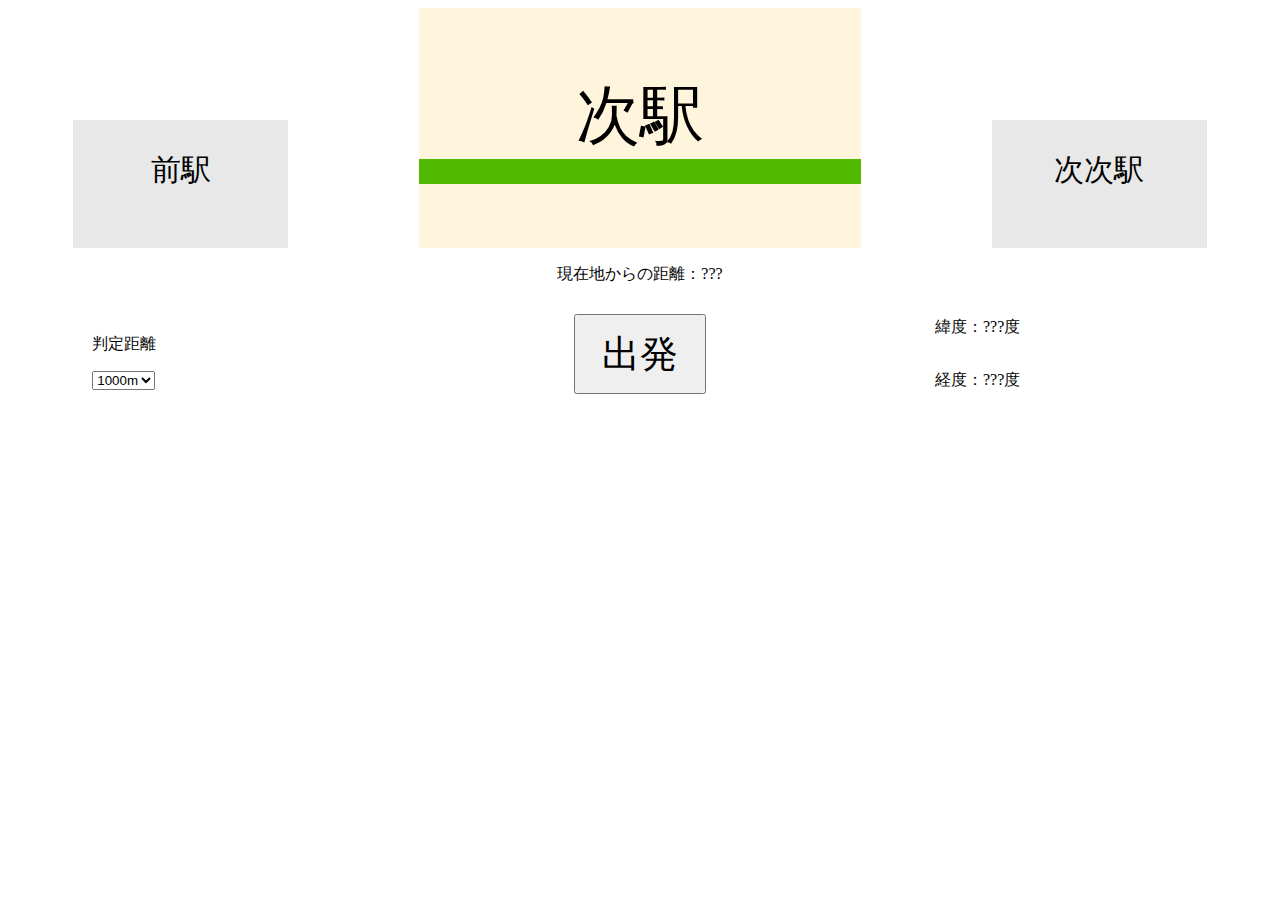
<file: index.html>
<!DOCTYPE html>
<html>
<head>
    <meta charset="UTF-8">
    <title>nextstaitionis</title>
    <link rel="stylesheet" href="style.css">
    <!-- <link rel="stylesheet" href="style.css"> -->
</head>
<body>
    <main>
        <div class="container">
            <div class="station-info">
                <div class="station sub-stations">
                    <p class="prev" id="prev">前駅</p>
                </div>

                <div class="now-wrapper station">
                    <p class="now" id="nearest">次駅</p>
                </div>
                <div class="station sub-stations">
                    <p class="next" id="next">次次駅</p>
                </div>

            </div>
            <div>
                <p class="distance-meter">現在地からの距離：<span id="distance">???</span></p>
            </div>
            
            <div>
                <form  action="">
                    <input id="form" type="text" value="東京" hidden>
                </form>
            </div>
            <div class="info-wrapper">
                <div class="distance-wrapper">
                    <p>判定距離</p>
                    <select name="distance" id="selected_distance">
                        <option value="500">500m</option>
                        <option value="1000" selected>1000m</option>
                        <option value="2000">2000m</option>
                    </select>
                </div>
                <div class="btn-wrapper">
                    <button id="btn" class="btn">
                        出発
                    </button>
                </div>
                <div class="position-info">
                    <p>緯度：<span id="latitude">???</span><span>度</span></p>
                    <p>経度：<span id="longitude">???</span><span>度</span></p>
                </div>
            </div>
            
        </div>
    </main>
    
    <script src="apisample.js"></script>
</body>
</html>
</file>
<file: style.css>
@charset "UTF-8";

.container {
    margin: 0 auto;
    text-align: center;
}

.station-info {
    display: flex;
    justify-content: space-around;
    align-items: flex-end;
}

.station {
    
    margin: 0;
}

.sub-stations {
    font-size: min(3vw, 30px);
    background-color: #E8E8E8;
    height: 10vw;
    width: 17%;
    
}

/* .prev {


} */

.now-wrapper {
    width: 35%;
    background-color: #FFF5DD;
}

.now {
    font-size: 5vw;
    border-bottom: 2vw solid #52BA00;

    
}


/* .next {

} */

.info-wrapper {
    display: flex;
    justify-content: space-around;
    align-items: center;
}

.distance-wrapper {
    display: flex;
    flex-direction: column;
    justify-content: flex-start;
    align-items: flex-start;
    width: 20%;
}
.btn-wrapper {
    width: 20%;
}

.btn {
    font-size: 3vw;
    padding:  1vw 2vw;
}

.position-info {
    display: flex;
    flex-direction: column;
    justify-content: flex-start;
    align-items: flex-start;
    width: 20%;
}
</file>
